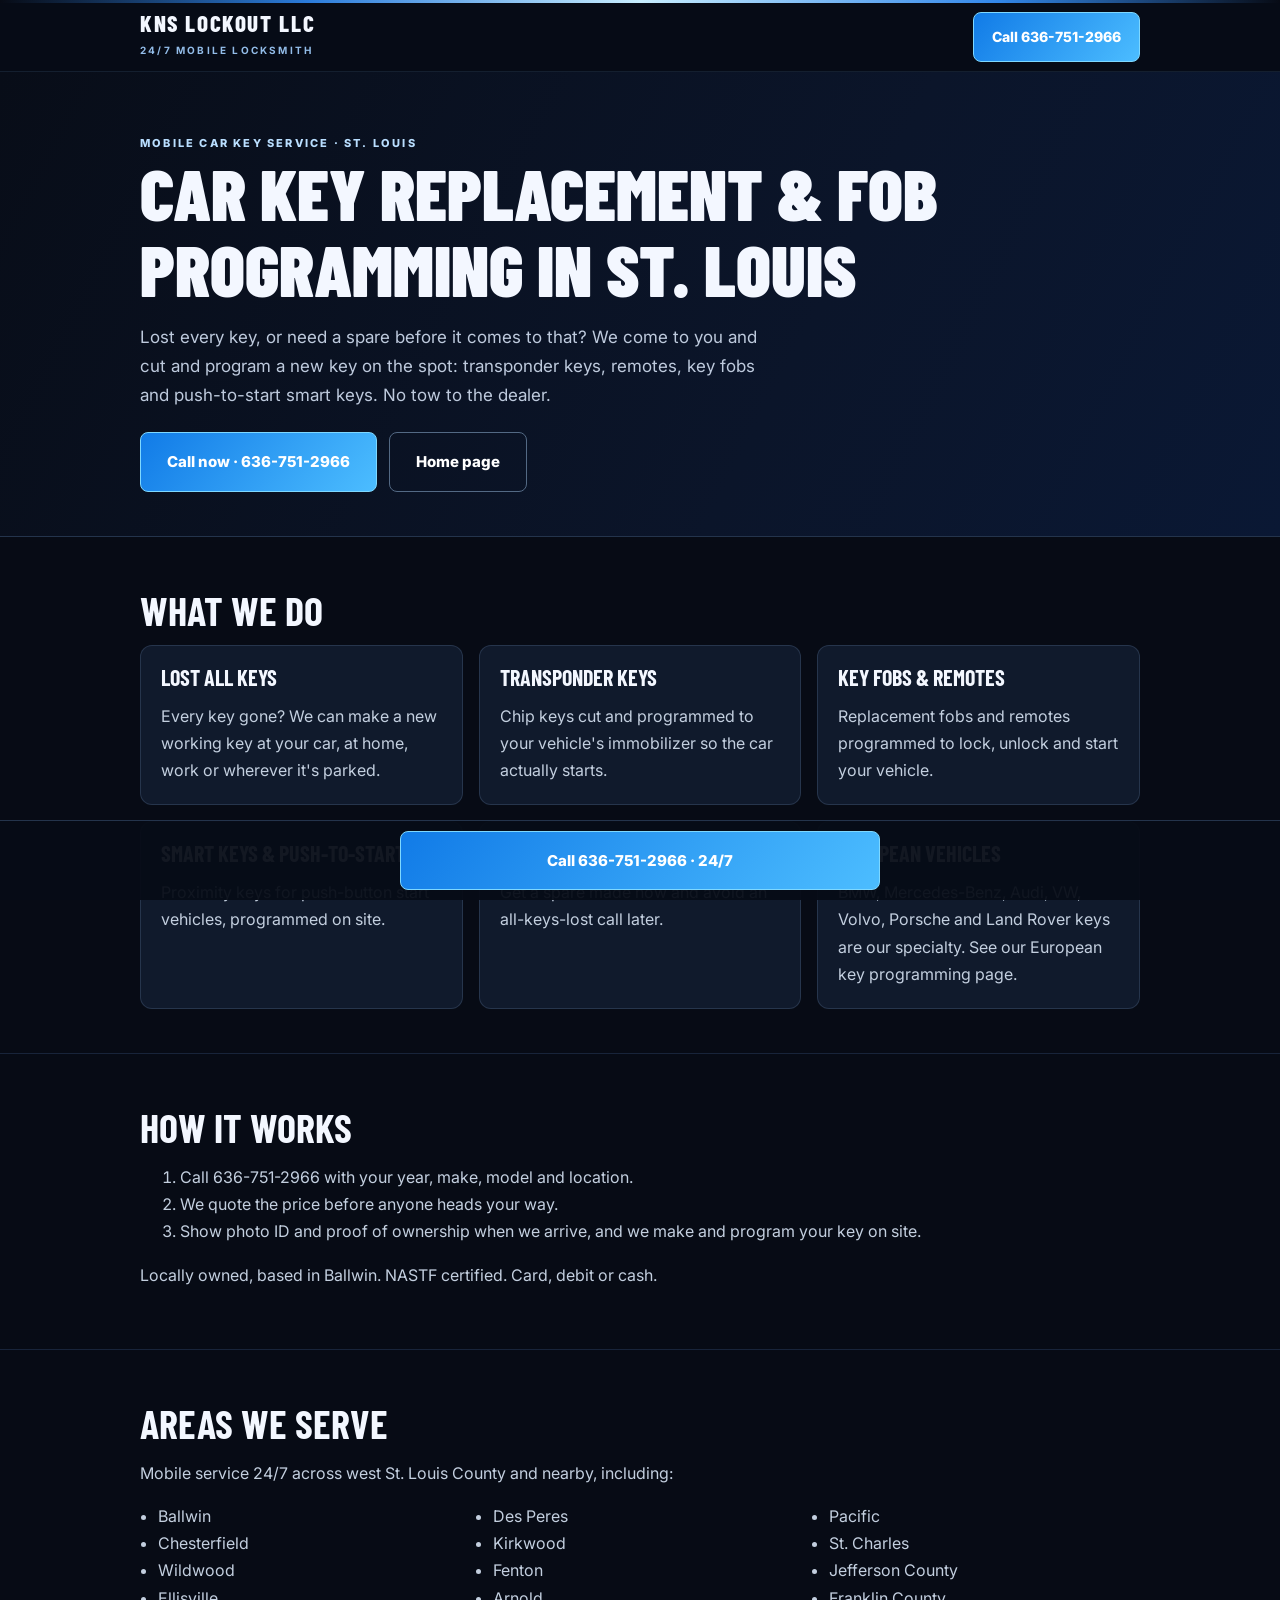
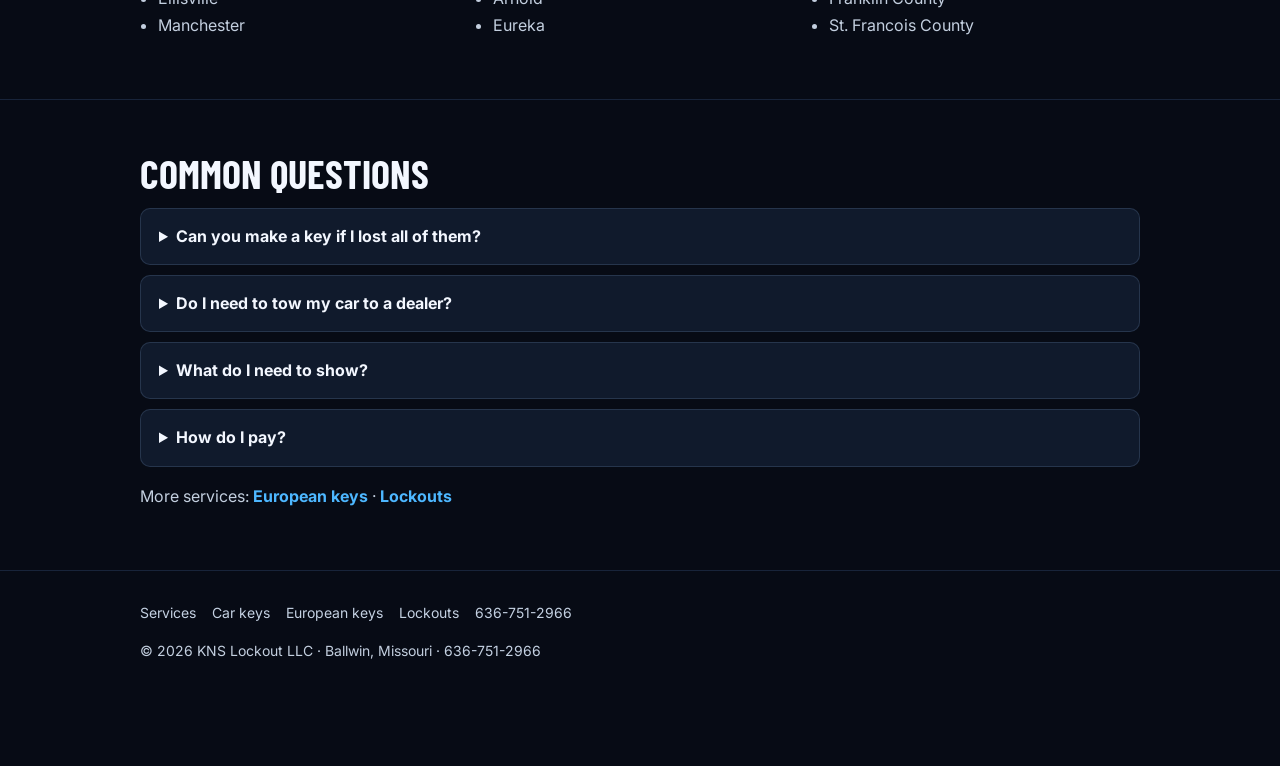
<file: car-key-replacement.html>
<!doctype html>
<html lang="en">
<head>
<meta charset="utf-8">
<meta name="viewport" content="width=device-width, initial-scale=1">
<title>Car Key Replacement & Key Fob Programming St. Louis | KNS Lockout LLC</title>
<meta name="description" content="Lost your car keys? KNS Lockout LLC makes and programs car keys, transponder keys, smart keys and key fobs on site in Ballwin, Chesterfield and greater St. Louis. 24/7. Call 636-751-2966.">
<link rel="canonical" href="https://www.knslockoutllc.org/car-key-replacement.html">
<meta property="og:title" content="Car Key Replacement &amp; Key Fob Programming St. Louis | KNS Lockout LLC">
<meta property="og:description" content="Lost your car keys? KNS Lockout LLC makes and programs car keys, transponder keys, smart keys and key fobs on site in Ballwin, Chesterfield and greater St. Louis. 24/7. Call 636-751-2966.">
<meta property="og:url" content="https://www.knslockoutllc.org/car-key-replacement.html">
<meta name="theme-color" content="#070d1b">
<link rel="preconnect" href="https://fonts.googleapis.com"><link rel="preconnect" href="https://fonts.gstatic.com" crossorigin>
<link href="https://fonts.googleapis.com/css2?family=Barlow+Condensed:wght@700;800;900&family=Inter:wght@400;600;700;800&display=swap" rel="stylesheet">
<link rel="stylesheet" href="pages.css">
<script type="application/ld+json">{"@context": "https://schema.org", "@graph": [{"@type": "Locksmith", "@id": "https://www.knslockoutllc.org/#business", "name": "KNS Lockout LLC", "url": "https://www.knslockoutllc.org/", "telephone": "+1-636-751-2966", "address": {"@type": "PostalAddress", "streetAddress": "303 Oakfield Dr", "addressLocality": "Ballwin", "addressRegion": "MO", "postalCode": "63021", "addressCountry": "US"}, "openingHours": "Mo-Su 00:00-23:59", "areaServed": ["Ballwin, MO", "Chesterfield, MO", "Wildwood, MO", "Ellisville, MO", "Manchester, MO", "Des Peres, MO", "Kirkwood, MO", "Fenton, MO", "Arnold, MO", "Eureka, MO", "Pacific, MO", "St. Charles, MO", "Jefferson County, MO", "Franklin County, MO", "St. Francois County, MO"]}, {"@type": "Service", "name": "Car key replacement and key fob programming", "provider": {"@id": "https://www.knslockoutllc.org/#business"}, "areaServed": ["Ballwin, MO", "Chesterfield, MO", "Wildwood, MO", "Ellisville, MO", "Manchester, MO", "Des Peres, MO", "Kirkwood, MO", "Fenton, MO", "Arnold, MO", "Eureka, MO", "Pacific, MO", "St. Charles, MO", "Jefferson County, MO", "Franklin County, MO", "St. Francois County, MO"], "url": "https://www.knslockoutllc.org/car-key-replacement.html"}, {"@type": "FAQPage", "mainEntity": [{"@type": "Question", "name": "Can you make a key if I lost all of them?", "acceptedAnswer": {"@type": "Answer", "text": "Yes. We can make and program a new key for most vehicles even when no key is left. Call with your year, make and model so we can confirm."}}, {"@type": "Question", "name": "Do I need to tow my car to a dealer?", "acceptedAnswer": {"@type": "Answer", "text": "No. We're mobile, so we come to your car and do the work there."}}, {"@type": "Question", "name": "What do I need to show?", "acceptedAnswer": {"@type": "Answer", "text": "A photo ID and proof of ownership, like your registration or title. It protects you and your car."}}, {"@type": "Question", "name": "How do I pay?", "acceptedAnswer": {"@type": "Answer", "text": "Card, debit or cash. We quote the price before we head out."}}]}]}</script>
</head>
<body>
<div class="topline"></div>
<header class="header"><div class="container"><a class="brand" href="index.html"><strong>KNS LOCKOUT LLC</strong><small>24/7 MOBILE LOCKSMITH</small></a><a class="navcall" href="tel:+16367512966">Call 636-751-2966</a></div></header>
<main>
<div class="hero"><div class="container"><span class="eyebrow">Mobile car key service · St. Louis</span><h1>Car Key Replacement & Fob Programming in St. Louis</h1><p>Lost every key, or need a spare before it comes to that? We come to you and cut and program a new key on the spot: transponder keys, remotes, key fobs and push-to-start smart keys. No tow to the dealer.</p>
<div class="actions"><a class="btn" href="tel:+16367512966">Call now · 636-751-2966</a><a class="btn btn-outline" href="index.html">Home page</a></div></div></div>
<section><div class="container"><h2>What we do</h2><div class="grid"><div class="card"><h3>Lost all keys</h3><p>Every key gone? We can make a new working key at your car, at home, work or wherever it's parked.</p></div><div class="card"><h3>Transponder keys</h3><p>Chip keys cut and programmed to your vehicle's immobilizer so the car actually starts.</p></div><div class="card"><h3>Key fobs & remotes</h3><p>Replacement fobs and remotes programmed to lock, unlock and start your vehicle.</p></div><div class="card"><h3>Smart keys & push-to-start</h3><p>Proximity keys for push-button start vehicles, programmed on site.</p></div><div class="card"><h3>Spare keys & duplication</h3><p>Get a spare made now and avoid an all-keys-lost call later.</p></div><div class="card"><h3>European vehicles</h3><p>BMW, Mercedes-Benz, Audi, VW, Volvo, Porsche and Land Rover keys are our specialty. See our <a href="european-key-programming.html">European key programming</a> page.</p></div></div></div></section>
<section><div class="container"><h2>How it works</h2><ol><li>Call 636-751-2966 with your year, make, model and location.</li><li>We quote the price before anyone heads your way.</li><li>Show photo ID and proof of ownership when we arrive, and we make and program your key on site.</li></ol><p>Locally owned, based in Ballwin. NASTF certified. Card, debit or cash.</p></div></section>
<section><div class="container"><h2>Areas we serve</h2><p>Mobile service 24/7 across west St. Louis County and nearby, including:</p><ul class="towns"><li>Ballwin</li><li>Chesterfield</li><li>Wildwood</li><li>Ellisville</li><li>Manchester</li><li>Des Peres</li><li>Kirkwood</li><li>Fenton</li><li>Arnold</li><li>Eureka</li><li>Pacific</li><li>St. Charles</li><li>Jefferson County</li><li>Franklin County</li><li>St. Francois County</li></ul></div></section>
<section><div class="container"><h2>Common questions</h2><details><summary>Can you make a key if I lost all of them?</summary><p>Yes. We can make and program a new key for most vehicles even when no key is left. Call with your year, make and model so we can confirm.</p></details><details><summary>Do I need to tow my car to a dealer?</summary><p>No. We&#x27;re mobile, so we come to your car and do the work there.</p></details><details><summary>What do I need to show?</summary><p>A photo ID and proof of ownership, like your registration or title. It protects you and your car.</p></details><details><summary>How do I pay?</summary><p>Card, debit or cash. We quote the price before we head out.</p></details><p class="more">More services: <a href="european-key-programming.html">European keys</a> · <a href="car-lockout.html">Lockouts</a></p></div></section>
</main>
<footer><div class="container"><nav><a href="index.html#services">Services</a><a href="car-key-replacement.html">Car keys</a><a href="european-key-programming.html">European keys</a><a href="car-lockout.html">Lockouts</a><a href="tel:+16367512966">636-751-2966</a></nav><p>© 2026 KNS Lockout LLC · Ballwin, Missouri · <a href="tel:+16367512966">636-751-2966</a></p></div></footer>
<div class="callbar"><a class="btn" href="tel:+16367512966">Call 636-751-2966 · 24/7</a></div>
</body>
</html>
</file>
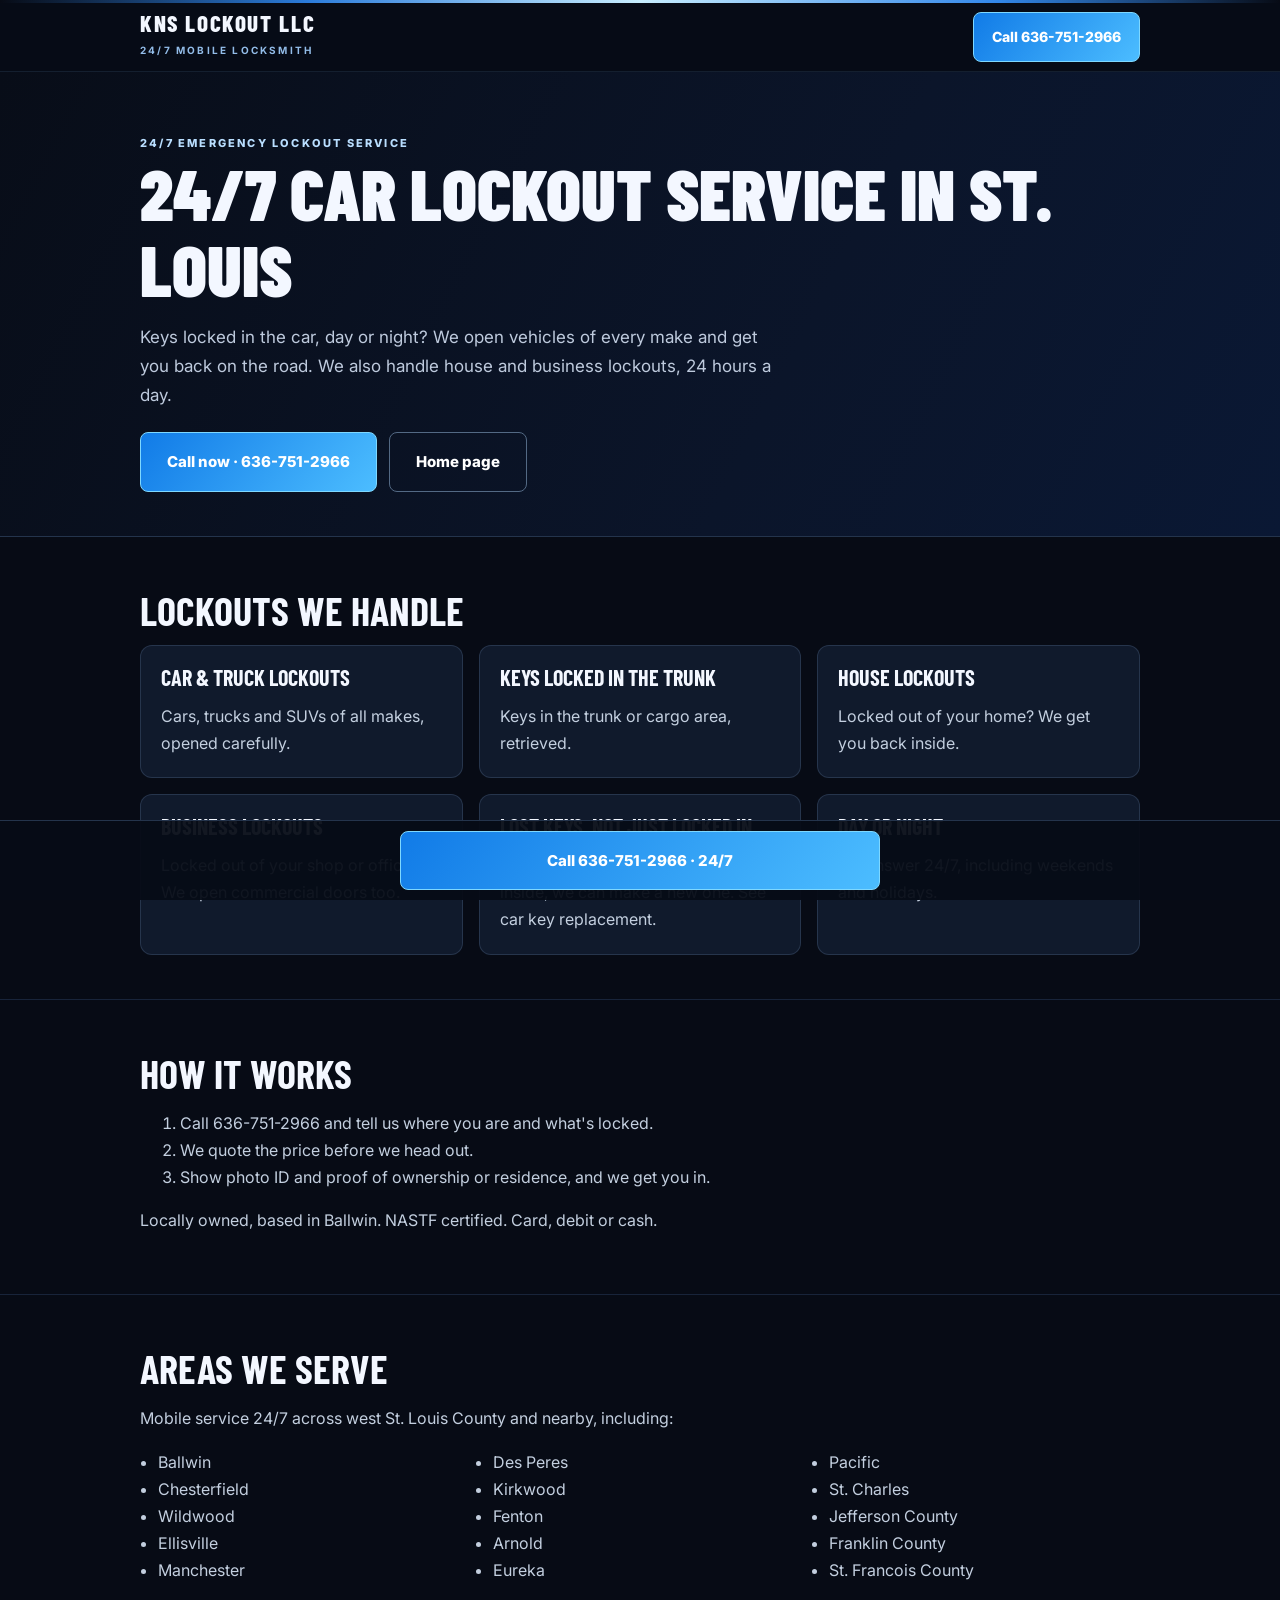
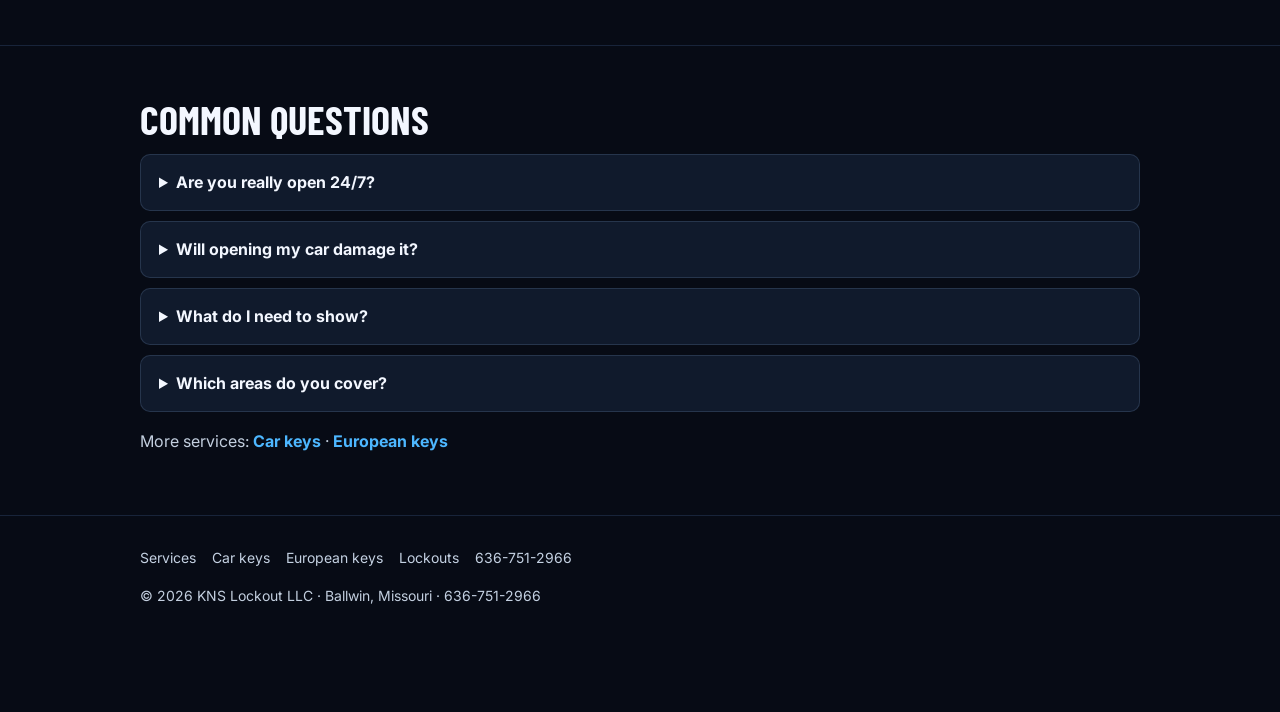
<file: car-lockout.html>
<!doctype html>
<html lang="en">
<head>
<meta charset="utf-8">
<meta name="viewport" content="width=device-width, initial-scale=1">
<title>24/7 Car Lockout Service St. Louis & Ballwin | Locked Keys in Car | KNS Lockout LLC</title>
<meta name="description" content="Locked your keys in the car? KNS Lockout LLC opens cars of every make 24/7 in Ballwin, Chesterfield, Wildwood, Kirkwood and greater St. Louis. Also house and business lockouts. Call 636-751-2966.">
<link rel="canonical" href="https://www.knslockoutllc.org/car-lockout.html">
<meta property="og:title" content="24/7 Car Lockout Service St. Louis &amp; Ballwin | Locked Keys in Car | KNS Lockout LLC">
<meta property="og:description" content="Locked your keys in the car? KNS Lockout LLC opens cars of every make 24/7 in Ballwin, Chesterfield, Wildwood, Kirkwood and greater St. Louis. Also house and business lockouts. Call 636-751-2966.">
<meta property="og:url" content="https://www.knslockoutllc.org/car-lockout.html">
<meta name="theme-color" content="#070d1b">
<link rel="preconnect" href="https://fonts.googleapis.com"><link rel="preconnect" href="https://fonts.gstatic.com" crossorigin>
<link href="https://fonts.googleapis.com/css2?family=Barlow+Condensed:wght@700;800;900&family=Inter:wght@400;600;700;800&display=swap" rel="stylesheet">
<link rel="stylesheet" href="pages.css">
<script type="application/ld+json">{"@context": "https://schema.org", "@graph": [{"@type": "Locksmith", "@id": "https://www.knslockoutllc.org/#business", "name": "KNS Lockout LLC", "url": "https://www.knslockoutllc.org/", "telephone": "+1-636-751-2966", "address": {"@type": "PostalAddress", "streetAddress": "303 Oakfield Dr", "addressLocality": "Ballwin", "addressRegion": "MO", "postalCode": "63021", "addressCountry": "US"}, "openingHours": "Mo-Su 00:00-23:59", "areaServed": ["Ballwin, MO", "Chesterfield, MO", "Wildwood, MO", "Ellisville, MO", "Manchester, MO", "Des Peres, MO", "Kirkwood, MO", "Fenton, MO", "Arnold, MO", "Eureka, MO", "Pacific, MO", "St. Charles, MO", "Jefferson County, MO", "Franklin County, MO", "St. Francois County, MO"]}, {"@type": "Service", "name": "24/7 vehicle, residential and commercial lockout service", "provider": {"@id": "https://www.knslockoutllc.org/#business"}, "areaServed": ["Ballwin, MO", "Chesterfield, MO", "Wildwood, MO", "Ellisville, MO", "Manchester, MO", "Des Peres, MO", "Kirkwood, MO", "Fenton, MO", "Arnold, MO", "Eureka, MO", "Pacific, MO", "St. Charles, MO", "Jefferson County, MO", "Franklin County, MO", "St. Francois County, MO"], "url": "https://www.knslockoutllc.org/car-lockout.html"}, {"@type": "FAQPage", "mainEntity": [{"@type": "Question", "name": "Are you really open 24/7?", "acceptedAnswer": {"@type": "Answer", "text": "Yes. We take lockout calls around the clock, including nights, weekends and holidays."}}, {"@type": "Question", "name": "Will opening my car damage it?", "acceptedAnswer": {"@type": "Answer", "text": "We use proper lockout tools designed to open vehicles safely, not a coat hanger."}}, {"@type": "Question", "name": "What do I need to show?", "acceptedAnswer": {"@type": "Answer", "text": "A photo ID plus proof you own the car or live at the home, like a registration or a bill with the address."}}, {"@type": "Question", "name": "Which areas do you cover?", "acceptedAnswer": {"@type": "Answer", "text": "Ballwin, Chesterfield, Wildwood, Ellisville, Manchester, Des Peres, Kirkwood, Fenton, Arnold, Eureka, Pacific, St. Charles, and Jefferson, Franklin and St. Francois Counties."}}]}]}</script>
</head>
<body>
<div class="topline"></div>
<header class="header"><div class="container"><a class="brand" href="index.html"><strong>KNS LOCKOUT LLC</strong><small>24/7 MOBILE LOCKSMITH</small></a><a class="navcall" href="tel:+16367512966">Call 636-751-2966</a></div></header>
<main>
<div class="hero"><div class="container"><span class="eyebrow">24/7 emergency lockout service</span><h1>24/7 Car Lockout Service in St. Louis</h1><p>Keys locked in the car, day or night? We open vehicles of every make and get you back on the road. We also handle house and business lockouts, 24 hours a day.</p>
<div class="actions"><a class="btn" href="tel:+16367512966">Call now · 636-751-2966</a><a class="btn btn-outline" href="index.html">Home page</a></div></div></div>
<section><div class="container"><h2>Lockouts we handle</h2><div class="grid"><div class="card"><h3>Car & truck lockouts</h3><p>Cars, trucks and SUVs of all makes, opened carefully.</p></div><div class="card"><h3>Keys locked in the trunk</h3><p>Keys in the trunk or cargo area, retrieved.</p></div><div class="card"><h3>House lockouts</h3><p>Locked out of your home? We get you back inside.</p></div><div class="card"><h3>Business lockouts</h3><p>Locked out of your shop or office? We open commercial doors too.</p></div><div class="card"><h3>Lost keys, not just locked in</h3><p>If the key is lost instead of locked inside, we can make a new one. See <a href="car-key-replacement.html">car key replacement</a>.</p></div><div class="card"><h3>Day or night</h3><p>We answer 24/7, including weekends and holidays.</p></div></div></div></section>
<section><div class="container"><h2>How it works</h2><ol><li>Call 636-751-2966 and tell us where you are and what's locked.</li><li>We quote the price before we head out.</li><li>Show photo ID and proof of ownership or residence, and we get you in.</li></ol><p>Locally owned, based in Ballwin. NASTF certified. Card, debit or cash.</p></div></section>
<section><div class="container"><h2>Areas we serve</h2><p>Mobile service 24/7 across west St. Louis County and nearby, including:</p><ul class="towns"><li>Ballwin</li><li>Chesterfield</li><li>Wildwood</li><li>Ellisville</li><li>Manchester</li><li>Des Peres</li><li>Kirkwood</li><li>Fenton</li><li>Arnold</li><li>Eureka</li><li>Pacific</li><li>St. Charles</li><li>Jefferson County</li><li>Franklin County</li><li>St. Francois County</li></ul></div></section>
<section><div class="container"><h2>Common questions</h2><details><summary>Are you really open 24/7?</summary><p>Yes. We take lockout calls around the clock, including nights, weekends and holidays.</p></details><details><summary>Will opening my car damage it?</summary><p>We use proper lockout tools designed to open vehicles safely, not a coat hanger.</p></details><details><summary>What do I need to show?</summary><p>A photo ID plus proof you own the car or live at the home, like a registration or a bill with the address.</p></details><details><summary>Which areas do you cover?</summary><p>Ballwin, Chesterfield, Wildwood, Ellisville, Manchester, Des Peres, Kirkwood, Fenton, Arnold, Eureka, Pacific, St. Charles, and Jefferson, Franklin and St. Francois Counties.</p></details><p class="more">More services: <a href="car-key-replacement.html">Car keys</a> · <a href="european-key-programming.html">European keys</a></p></div></section>
</main>
<footer><div class="container"><nav><a href="index.html#services">Services</a><a href="car-key-replacement.html">Car keys</a><a href="european-key-programming.html">European keys</a><a href="car-lockout.html">Lockouts</a><a href="tel:+16367512966">636-751-2966</a></nav><p>© 2026 KNS Lockout LLC · Ballwin, Missouri · <a href="tel:+16367512966">636-751-2966</a></p></div></footer>
<div class="callbar"><a class="btn" href="tel:+16367512966">Call 636-751-2966 · 24/7</a></div>
</body>
</html>
</file>
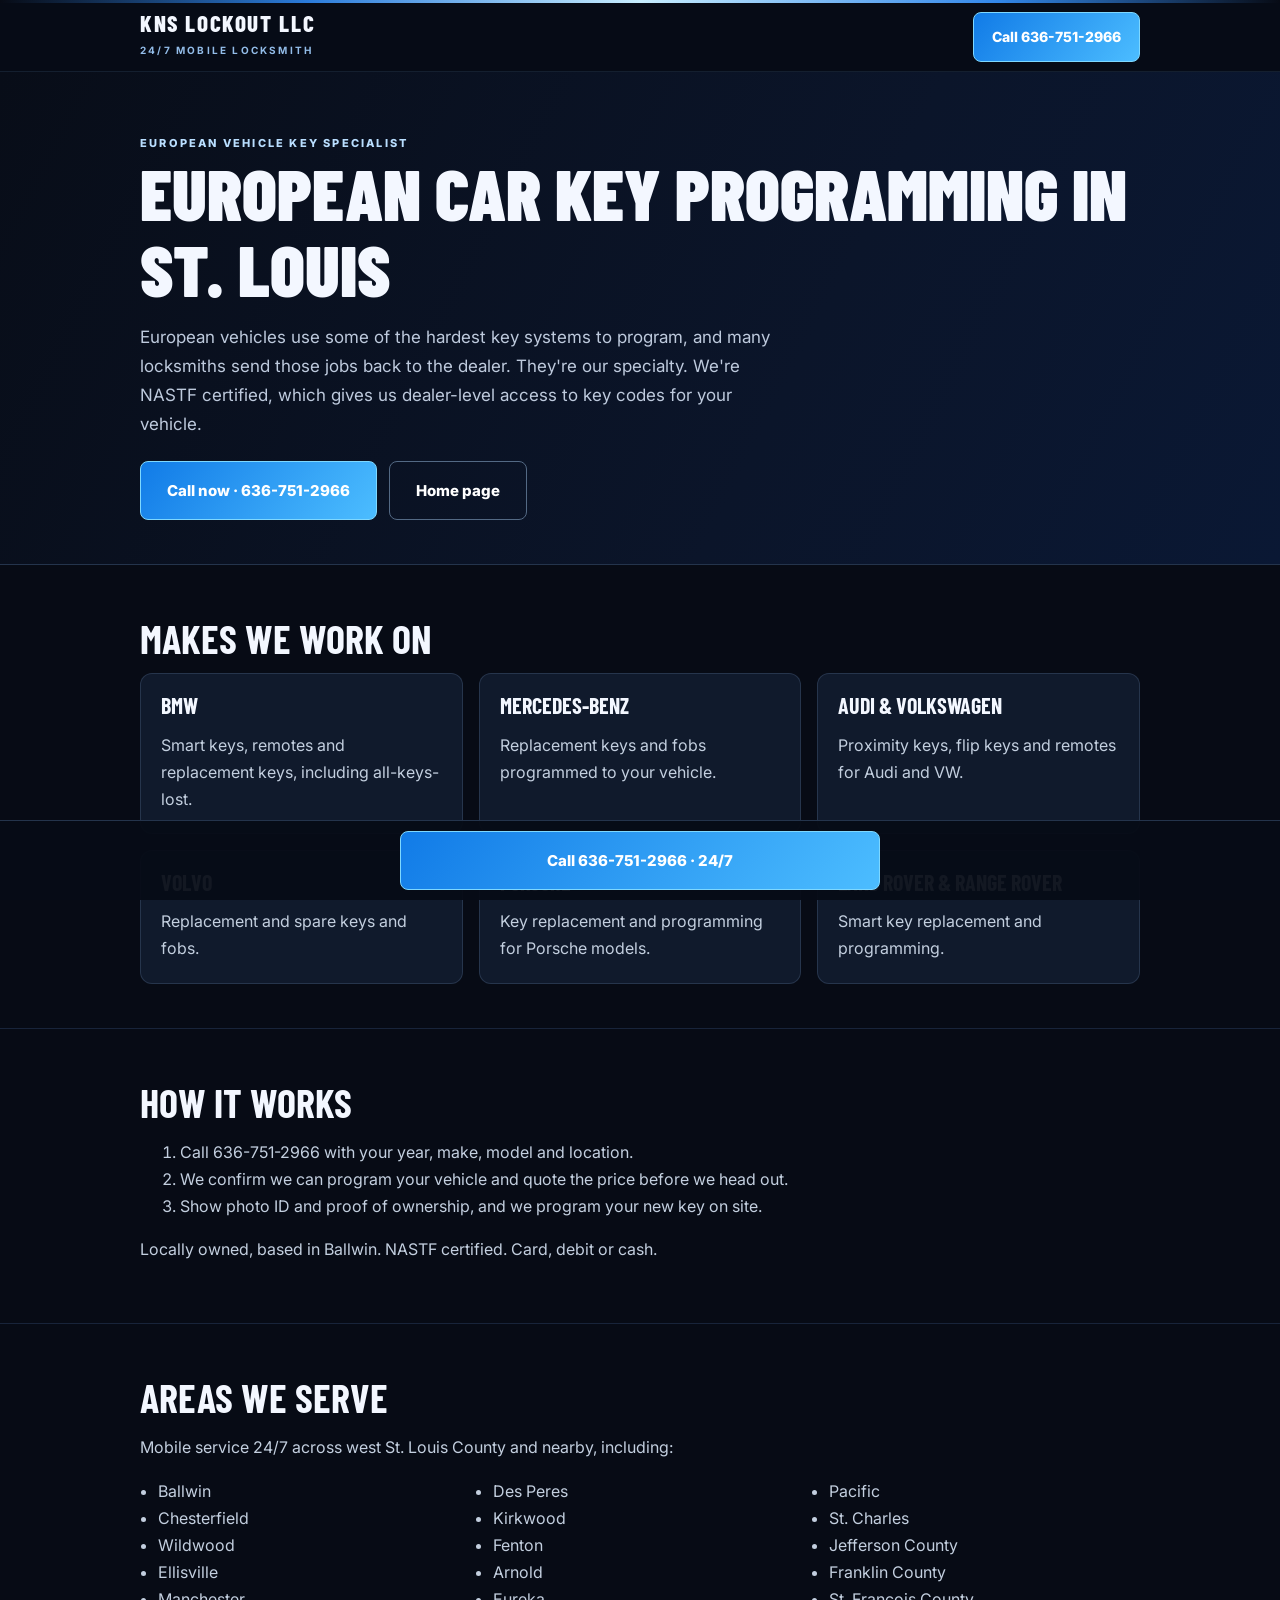
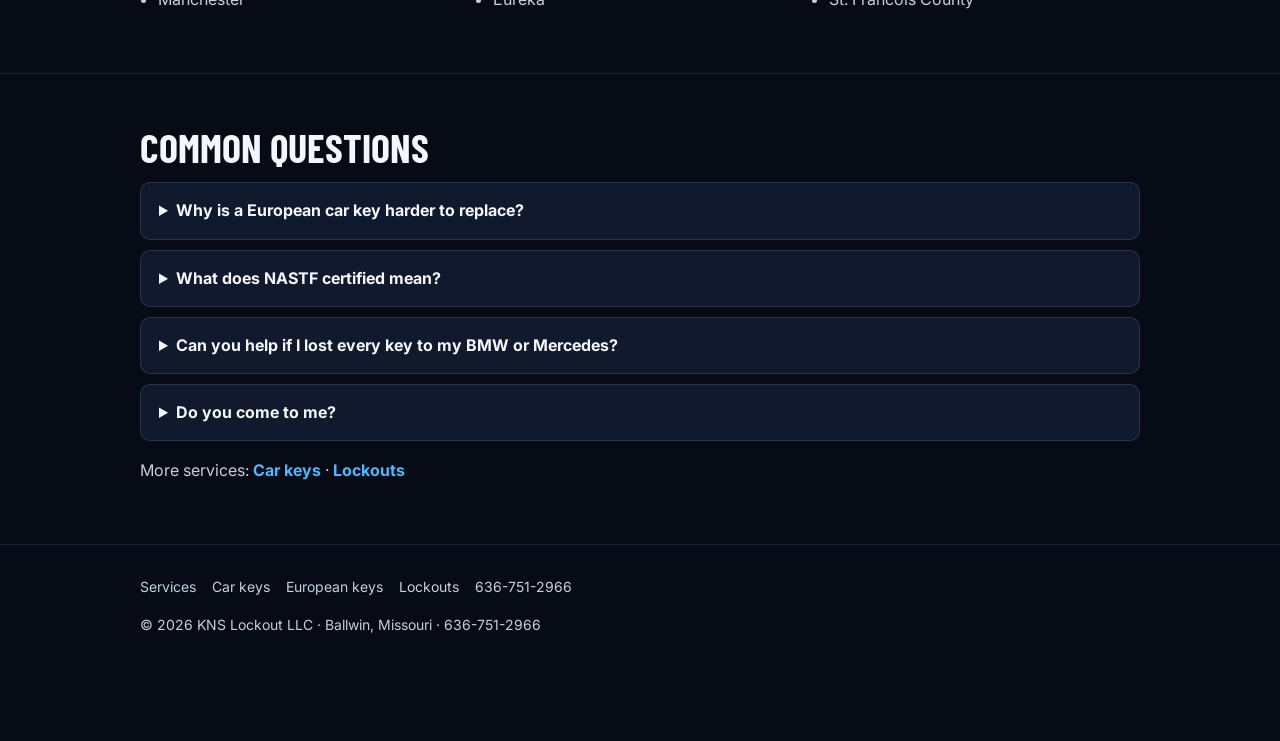
<file: european-key-programming.html>
<!doctype html>
<html lang="en">
<head>
<meta charset="utf-8">
<meta name="viewport" content="width=device-width, initial-scale=1">
<title>BMW, Mercedes & Audi Key Programming St. Louis | European Car Keys | KNS Lockout LLC</title>
<meta name="description" content="European car key specialist in St. Louis. Keys and fobs for BMW, Mercedes-Benz, Audi, VW, Volvo, Porsche and Land Rover, programmed on site. NASTF certified. Call 636-751-2966.">
<link rel="canonical" href="https://www.knslockoutllc.org/european-key-programming.html">
<meta property="og:title" content="BMW, Mercedes &amp; Audi Key Programming St. Louis | European Car Keys | KNS Lockout LLC">
<meta property="og:description" content="European car key specialist in St. Louis. Keys and fobs for BMW, Mercedes-Benz, Audi, VW, Volvo, Porsche and Land Rover, programmed on site. NASTF certified. Call 636-751-2966.">
<meta property="og:url" content="https://www.knslockoutllc.org/european-key-programming.html">
<meta name="theme-color" content="#070d1b">
<link rel="preconnect" href="https://fonts.googleapis.com"><link rel="preconnect" href="https://fonts.gstatic.com" crossorigin>
<link href="https://fonts.googleapis.com/css2?family=Barlow+Condensed:wght@700;800;900&family=Inter:wght@400;600;700;800&display=swap" rel="stylesheet">
<link rel="stylesheet" href="pages.css">
<script type="application/ld+json">{"@context": "https://schema.org", "@graph": [{"@type": "Locksmith", "@id": "https://www.knslockoutllc.org/#business", "name": "KNS Lockout LLC", "url": "https://www.knslockoutllc.org/", "telephone": "+1-636-751-2966", "address": {"@type": "PostalAddress", "streetAddress": "303 Oakfield Dr", "addressLocality": "Ballwin", "addressRegion": "MO", "postalCode": "63021", "addressCountry": "US"}, "openingHours": "Mo-Su 00:00-23:59", "areaServed": ["Ballwin, MO", "Chesterfield, MO", "Wildwood, MO", "Ellisville, MO", "Manchester, MO", "Des Peres, MO", "Kirkwood, MO", "Fenton, MO", "Arnold, MO", "Eureka, MO", "Pacific, MO", "St. Charles, MO", "Jefferson County, MO", "Franklin County, MO", "St. Francois County, MO"]}, {"@type": "Service", "name": "European vehicle key replacement and programming", "provider": {"@id": "https://www.knslockoutllc.org/#business"}, "areaServed": ["Ballwin, MO", "Chesterfield, MO", "Wildwood, MO", "Ellisville, MO", "Manchester, MO", "Des Peres, MO", "Kirkwood, MO", "Fenton, MO", "Arnold, MO", "Eureka, MO", "Pacific, MO", "St. Charles, MO", "Jefferson County, MO", "Franklin County, MO", "St. Francois County, MO"], "url": "https://www.knslockoutllc.org/european-key-programming.html"}, {"@type": "FAQPage", "mainEntity": [{"@type": "Question", "name": "Why is a European car key harder to replace?", "acceptedAnswer": {"@type": "Answer", "text": "Many European makers use encrypted immobilizer systems that need special equipment and security access to program. That's the work we focus on."}}, {"@type": "Question", "name": "What does NASTF certified mean?", "acceptedAnswer": {"@type": "Answer", "text": "NASTF is the industry program that gives vetted locksmiths secure access to vehicle security information, such as key codes, that's normally limited to dealers."}}, {"@type": "Question", "name": "Can you help if I lost every key to my BMW or Mercedes?", "acceptedAnswer": {"@type": "Answer", "text": "In many cases, yes. Call with your year, model and location and we'll tell you what's possible for your vehicle."}}, {"@type": "Question", "name": "Do you come to me?", "acceptedAnswer": {"@type": "Answer", "text": "Yes. We're fully mobile across west St. Louis County and the surrounding area."}}]}]}</script>
</head>
<body>
<div class="topline"></div>
<header class="header"><div class="container"><a class="brand" href="index.html"><strong>KNS LOCKOUT LLC</strong><small>24/7 MOBILE LOCKSMITH</small></a><a class="navcall" href="tel:+16367512966">Call 636-751-2966</a></div></header>
<main>
<div class="hero"><div class="container"><span class="eyebrow">European vehicle key specialist</span><h1>European Car Key Programming in St. Louis</h1><p>European vehicles use some of the hardest key systems to program, and many locksmiths send those jobs back to the dealer. They're our specialty. We're NASTF certified, which gives us dealer-level access to key codes for your vehicle.</p>
<div class="actions"><a class="btn" href="tel:+16367512966">Call now · 636-751-2966</a><a class="btn btn-outline" href="index.html">Home page</a></div></div></div>
<section><div class="container"><h2>Makes we work on</h2><div class="grid"><div class="card"><h3>BMW</h3><p>Smart keys, remotes and replacement keys, including all-keys-lost.</p></div><div class="card"><h3>Mercedes-Benz</h3><p>Replacement keys and fobs programmed to your vehicle.</p></div><div class="card"><h3>Audi & Volkswagen</h3><p>Proximity keys, flip keys and remotes for Audi and VW.</p></div><div class="card"><h3>Volvo</h3><p>Replacement and spare keys and fobs.</p></div><div class="card"><h3>Porsche</h3><p>Key replacement and programming for Porsche models.</p></div><div class="card"><h3>Land Rover & Range Rover</h3><p>Smart key replacement and programming.</p></div></div></div></section>
<section><div class="container"><h2>How it works</h2><ol><li>Call 636-751-2966 with your year, make, model and location.</li><li>We confirm we can program your vehicle and quote the price before we head out.</li><li>Show photo ID and proof of ownership, and we program your new key on site.</li></ol><p>Locally owned, based in Ballwin. NASTF certified. Card, debit or cash.</p></div></section>
<section><div class="container"><h2>Areas we serve</h2><p>Mobile service 24/7 across west St. Louis County and nearby, including:</p><ul class="towns"><li>Ballwin</li><li>Chesterfield</li><li>Wildwood</li><li>Ellisville</li><li>Manchester</li><li>Des Peres</li><li>Kirkwood</li><li>Fenton</li><li>Arnold</li><li>Eureka</li><li>Pacific</li><li>St. Charles</li><li>Jefferson County</li><li>Franklin County</li><li>St. Francois County</li></ul></div></section>
<section><div class="container"><h2>Common questions</h2><details><summary>Why is a European car key harder to replace?</summary><p>Many European makers use encrypted immobilizer systems that need special equipment and security access to program. That&#x27;s the work we focus on.</p></details><details><summary>What does NASTF certified mean?</summary><p>NASTF is the industry program that gives vetted locksmiths secure access to vehicle security information, such as key codes, that&#x27;s normally limited to dealers.</p></details><details><summary>Can you help if I lost every key to my BMW or Mercedes?</summary><p>In many cases, yes. Call with your year, model and location and we&#x27;ll tell you what&#x27;s possible for your vehicle.</p></details><details><summary>Do you come to me?</summary><p>Yes. We&#x27;re fully mobile across west St. Louis County and the surrounding area.</p></details><p class="more">More services: <a href="car-key-replacement.html">Car keys</a> · <a href="car-lockout.html">Lockouts</a></p></div></section>
</main>
<footer><div class="container"><nav><a href="index.html#services">Services</a><a href="car-key-replacement.html">Car keys</a><a href="european-key-programming.html">European keys</a><a href="car-lockout.html">Lockouts</a><a href="tel:+16367512966">636-751-2966</a></nav><p>© 2026 KNS Lockout LLC · Ballwin, Missouri · <a href="tel:+16367512966">636-751-2966</a></p></div></footer>
<div class="callbar"><a class="btn" href="tel:+16367512966">Call 636-751-2966 · 24/7</a></div>
</body>
</html>
</file>
<file: pages.css>
:root{--bg:#070b15;--panel:#101a2c;--edge:rgba(147,181,229,.17);--white:#f3f7ff;--muted:#acb9cc;--electric:#4db7ff}
*{box-sizing:border-box}body{margin:0;color:var(--white);font-family:Inter,Arial,sans-serif;background:var(--bg);line-height:1.7}
a{color:inherit;text-decoration:none}.container{width:min(1000px,calc(100% - 32px));margin:auto}
.topline{height:3px;background:linear-gradient(90deg,transparent,#2b7cdb 24%,#c8eeff 50%,#3287ea 78%,transparent)}
.header{position:sticky;top:0;z-index:9;background:rgba(7,12,23,.92);backdrop-filter:blur(14px);border-bottom:1px solid rgba(122,170,225,.12)}
.header .container{min-height:68px;display:flex;align-items:center;justify-content:space-between;gap:12px}
.brand strong{font-family:'Barlow Condensed',sans-serif;letter-spacing:.07em;font-size:23px;font-weight:800;display:block;line-height:1}
.brand small{font-size:10px;font-weight:700;letter-spacing:.22em;color:#93bde9}
.navcall,.btn{display:inline-flex;align-items:center;justify-content:center;border-radius:8px;font-weight:800;font-size:14px;color:#fff;background:linear-gradient(130deg,#117be7,#4cbdff);border:1px solid #7ed8ff;padding:12px 18px}
.btn{padding:16px 26px;font-size:15px}.btn-outline{background:transparent;border:1px solid #536984}
h1,h2,h3{font-family:'Barlow Condensed','Arial Narrow',sans-serif;line-height:1.05;margin:0 0 14px;text-transform:uppercase}
h1{font-size:clamp(40px,7vw,72px);font-weight:900}h2{font-size:clamp(28px,4.5vw,40px);margin-top:8px}h3{font-size:22px}
.eyebrow{color:#b9deff;font-size:11px;font-weight:800;letter-spacing:.2em;text-transform:uppercase}
.hero{padding:56px 0 44px;border-bottom:1px solid #24344c;background:linear-gradient(117deg,#080d18,#0b152a 62%,#0a1834)}
.hero p{color:#becadd;font-size:17px;max-width:640px}.actions{display:flex;gap:12px;flex-wrap:wrap;margin-top:22px}
section{padding:44px 0;border-bottom:1px solid #18243a}p,li{color:#c3cfdf}ul{padding-left:20px}
.grid{display:grid;grid-template-columns:repeat(auto-fit,minmax(240px,1fr));gap:16px}
.card{background:var(--panel);border:1px solid var(--edge);border-radius:12px;padding:20px}
.card p{margin:0}.towns{columns:2;column-gap:24px;padding-left:18px}@media(min-width:700px){.towns{columns:3}}
details{background:var(--panel);border:1px solid var(--edge);border-radius:10px;padding:14px 18px;margin-bottom:10px}
summary{font-weight:700;cursor:pointer}details p{margin:10px 0 0}
.more a{color:var(--electric);font-weight:700}footer{padding:30px 0 90px;color:var(--muted);font-size:14px}
footer a{color:#c4d1e2}footer nav{display:flex;flex-wrap:wrap;gap:16px;margin-bottom:10px}
.callbar{position:fixed;left:0;right:0;bottom:0;padding:10px 16px;background:rgba(7,12,23,.95);border-top:1px solid #24344c;display:flex;justify-content:center}
.callbar a{width:min(480px,100%)}
</file>
